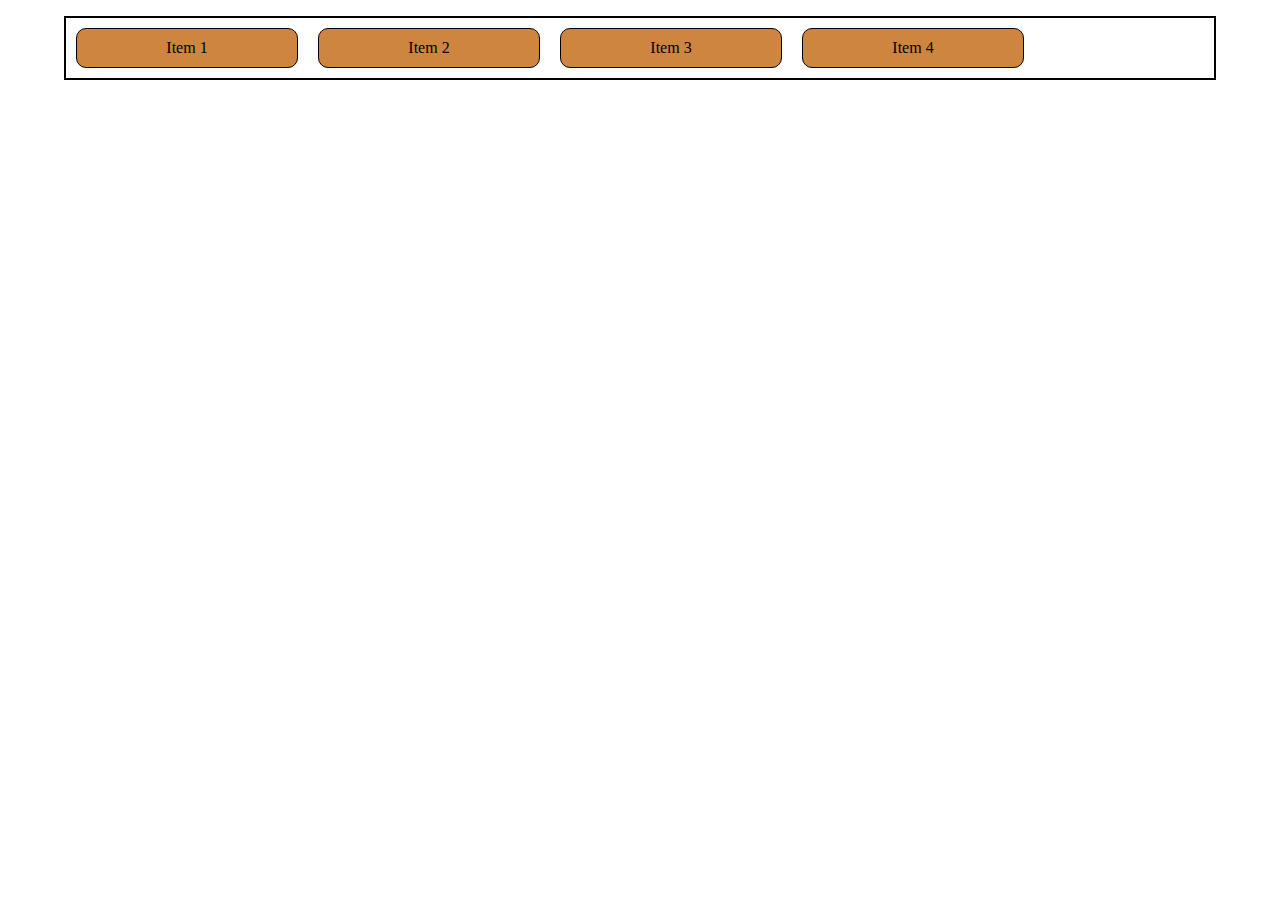
<file: flexbox/index.html>
<!DOCTYPE html>
<html lang="es">
<head>
    <meta charset="UTF-8">
    <meta http-equiv="X-UA-Compatible" content="IE=edge">
    <meta name="viewport" content="width=device-width, initial-scale=1.0">
    <title>Práctica de Flexbox</title>
    <link rel="stylesheet" href="style.css">
</head>
<body class="container">

    <div class="border flex-container">
        <div class="item">Item 1</div>
        <div class="item">Item 2</div>
        <div class="item">Item 3</div>
        <div class="item">Item 4</div>
    </div>
</body>
</html>
</file>
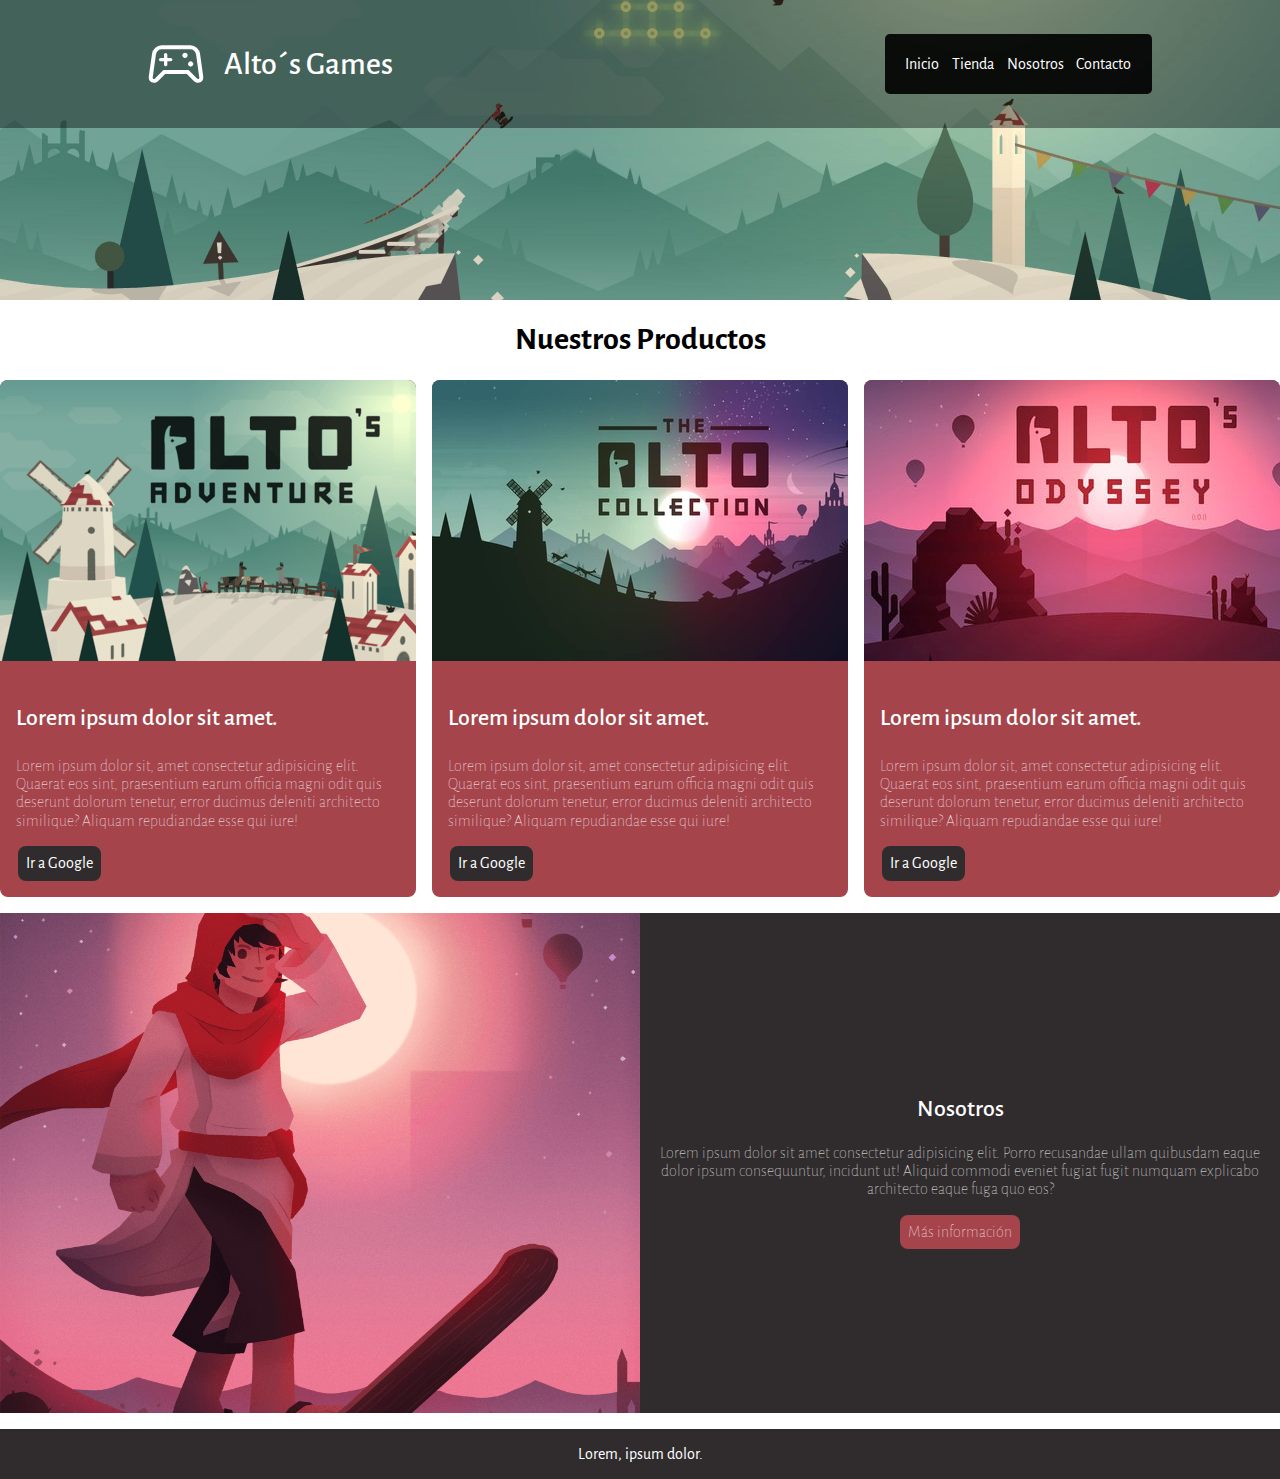
<file: altosGames.html>
<!DOCTYPE html>
<html lang="es">
<head>
    <meta charset="UTF-8">
    <meta http-equiv="X-UA-Compatible" content="IE=edge">
    <meta name="viewport" content="width=device-width, initial-scale=1.0">
    <title>Altos Games</title>
    <link rel="stylesheet" href="normalice.css">
    <link rel="preconnect" href="https://fonts.googleapis.com">
    <link rel="preconnect" href="https://fonts.gstatic.com" crossorigin>
    <link href="https://fonts.googleapis.com/css2?family=Alegreya+Sans:wght@100;300;400;500;700&display=swap" rel="stylesheet">
    <link rel="stylesheet" href="altosGames.css">
</head>
<body>
    <!--Encabezado-->
    <header class="bg-header">
        <div class="bg-navbar">
            <div class="container">
                <div class="navbar">
                    <a href="/" class="navbar-brand">
                        <img src="/assets/games.svg" alt="Games">
                        Alto´s Games
                    </a>
                    <nav class="navbar-nav">
                        <a href="#" class="navbar-link">Inicio</a>
                        <a href="#" class="navbar-link">Tienda</a>
                        <a href="#" class="navbar-link">Nosotros</a>
                        <a href="#" class="navbar-link">Contacto</a>
                    </nav>
                </div>
            </div>
        </div>
    </header>

    <!--Cards-->
    <main class="container-main">
        <h1 class="main-title">Nuestros Productos</h1>
        <section class="tienda">

            <!--Card 1-->

            <article class="card">
                <img class="card-img" src="./assets/card-1-min.png" alt="imagen-1">
                <div class="card-body">
                    <h5>Lorem ipsum dolor sit amet.</h5>
                    <p>Lorem ipsum dolor sit, amet consectetur adipisicing elit. Quaerat eos sint, praesentium earum officia magni odit quis deserunt dolorum tenetur, error ducimus deleniti architecto similique? Aliquam repudiandae esse qui iure!</p>
                    <a href="https://www.google.sv/" target="_blank" class="btn btn-dark">Ir a Google</a>
                </div>
            </article>

            <!--Card 2-->

            <article class="card">
                <img class="card-img" src="./assets/card-2-min.jpg" alt="imagen-1">
                <div class="card-body">
                    <h5>Lorem ipsum dolor sit amet.</h5>
                    <p>Lorem ipsum dolor sit, amet consectetur adipisicing elit. Quaerat eos sint, praesentium earum officia magni odit quis deserunt dolorum tenetur, error ducimus deleniti architecto similique? Aliquam repudiandae esse qui iure!</p>
                    <a href="https://www.google.sv/" target="_blank" class="btn btn-dark">Ir a Google</a>
                </div>
            </article>

            <!--Card 3-->

            <article class="card">
                <img class="card-img" src="./assets/card-3-min.jpg" alt="imagen-1">
                <div class="card-body">
                    <h5>Lorem ipsum dolor sit amet.</h5>
                    <p>Lorem ipsum dolor sit, amet consectetur adipisicing elit. Quaerat eos sint, praesentium earum officia magni odit quis deserunt dolorum tenetur, error ducimus deleniti architecto similique? Aliquam repudiandae esse qui iure!</p>
                    <a href="https://www.google.sv/" target="_blank" class="btn btn-dark">Ir a Google</a>
                </div>
            </article>
        </section>

    <!--Nosotros-->
    <section class="nosotros">
        <div class="nosotros-col-img"></div>
        <div class="nosotros-col-text">
            <div class="nosotros-body">
                <h2>Nosotros</h2>
                <p>Lorem ipsum dolor sit amet consectetur adipisicing elit. Porro recusandae ullam quibusdam eaque dolor ipsum consequuntur, incidunt ut! Aliquid commodi eveniet fugiat fugit numquam explicabo architecto eaque fuga quo eos?</p>
                <a href="#" class="btn btn-danger">Más información</a>
            </div>
        </div>
    </section>
    </main>

    <!--Footer-->
    <footer class="bg-footer">
        <div class="container">
            <p>Lorem, ipsum dolor.</p>
        </div>
    </footer>
</body>
</html>
</file>
<file: flexbox/style.css>
.container{
    width: 90%;
    margin-left: auto;
    margin-right: auto;
    margin-top: 16px;
}

.border{
    border: 2px #000 solid;
}

.item{
    background-color: peru;
    text-align: center;
    border: 1px #000 solid;
    border-radius: 10px;
    margin: 10px;
    padding: 10px;
    width: 200px;
}

.flex-container{
    display: flex;
    flex-direction: row;
    flex-wrap: wrap;
    /*justify-content: space-between;
    align-items: center;*/
}
</file>
<file: normalice.css>
/* Document
   ========================================================================== */

/**
 * 1. Correct the line height in all browsers.
 * 2. Prevent adjustments of font size after orientation changes in iOS.
 */

html {
  line-height: 1.15; /* 1 */
  -webkit-text-size-adjust: 100%; /* 2 */
}

/* Sections
   ========================================================================== */

/**
 * Remove the margin in all browsers.
 */

body {
  margin: 0;
}

/**
 * Render the `main` element consistently in IE.
 */

main {
  display: block;
}

/**
 * Correct the font size and margin on `h1` elements within `section` and
 * `article` contexts in Chrome, Firefox, and Safari.
 */

h1 {
  font-size: 2em;
  margin: 0.67em 0;
}

/* Grouping content
   ========================================================================== */

/**
 * 1. Add the correct box sizing in Firefox.
 * 2. Show the overflow in Edge and IE.
 */

hr {
  box-sizing: content-box; /* 1 */
  height: 0; /* 1 */
  overflow: visible; /* 2 */
}

/**
 * 1. Correct the inheritance and scaling of font size in all browsers.
 * 2. Correct the odd `em` font sizing in all browsers.
 */

pre {
  font-family: monospace, monospace; /* 1 */
  font-size: 1em; /* 2 */
}

/* Text-level semantics
   ========================================================================== */

/**
 * Remove the gray background on active links in IE 10.
 */

a {
  background-color: transparent;
}

/**
 * 1. Remove the bottom border in Chrome 57-
 * 2. Add the correct text decoration in Chrome, Edge, IE, Opera, and Safari.
 */

abbr[title] {
  border-bottom: none; /* 1 */
  text-decoration: underline; /* 2 */
  text-decoration: underline dotted; /* 2 */
}

/**
 * Add the correct font weight in Chrome, Edge, and Safari.
 */

b,
strong {
  font-weight: bolder;
}

/**
 * 1. Correct the inheritance and scaling of font size in all browsers.
 * 2. Correct the odd `em` font sizing in all browsers.
 */

code,
kbd,
samp {
  font-family: monospace, monospace; /* 1 */
  font-size: 1em; /* 2 */
}

/**
 * Add the correct font size in all browsers.
 */

small {
  font-size: 80%;
}

/**
 * Prevent `sub` and `sup` elements from affecting the line height in
 * all browsers.
 */

sub,
sup {
  font-size: 75%;
  line-height: 0;
  position: relative;
  vertical-align: baseline;
}

sub {
  bottom: -0.25em;
}

sup {
  top: -0.5em;
}

/* Embedded content
   ========================================================================== */

/**
 * Remove the border on images inside links in IE 10.
 */

img {
  border-style: none;
}

/* Forms
   ========================================================================== */

/**
 * 1. Change the font styles in all browsers.
 * 2. Remove the margin in Firefox and Safari.
 */

button,
input,
optgroup,
select,
textarea {
  font-family: inherit; /* 1 */
  font-size: 100%; /* 1 */
  line-height: 1.15; /* 1 */
  margin: 0; /* 2 */
}

/**
 * Show the overflow in IE.
 * 1. Show the overflow in Edge.
 */

button,
input { /* 1 */
  overflow: visible;
}

/**
 * Remove the inheritance of text transform in Edge, Firefox, and IE.
 * 1. Remove the inheritance of text transform in Firefox.
 */

button,
select { /* 1 */
  text-transform: none;
}

/**
 * Correct the inability to style clickable types in iOS and Safari.
 */

button,
[type="button"],
[type="reset"],
[type="submit"] {
  -webkit-appearance: button;
}

/**
 * Remove the inner border and padding in Firefox.
 */

button::-moz-focus-inner,
[type="button"]::-moz-focus-inner,
[type="reset"]::-moz-focus-inner,
[type="submit"]::-moz-focus-inner {
  border-style: none;
  padding: 0;
}

/**
 * Restore the focus styles unset by the previous rule.
 */

button:-moz-focusring,
[type="button"]:-moz-focusring,
[type="reset"]:-moz-focusring,
[type="submit"]:-moz-focusring {
  outline: 1px dotted ButtonText;
}

/**
 * Correct the padding in Firefox.
 */

fieldset {
  padding: 0.35em 0.75em 0.625em;
}

/**
 * 1. Correct the text wrapping in Edge and IE.
 * 2. Correct the color inheritance from `fieldset` elements in IE.
 * 3. Remove the padding so developers are not caught out when they zero out
 *    `fieldset` elements in all browsers.
 */

legend {
  box-sizing: border-box; /* 1 */
  color: inherit; /* 2 */
  display: table; /* 1 */
  max-width: 100%; /* 1 */
  padding: 0; /* 3 */
  white-space: normal; /* 1 */
}

/**
 * Add the correct vertical alignment in Chrome, Firefox, and Opera.
 */

progress {
  vertical-align: baseline;
}

/**
 * Remove the default vertical scrollbar in IE 10+.
 */

textarea {
  overflow: auto;
}

/**
 * 1. Add the correct box sizing in IE 10.
 * 2. Remove the padding in IE 10.
 */

[type="checkbox"],
[type="radio"] {
  box-sizing: border-box; /* 1 */
  padding: 0; /* 2 */
}

/**
 * Correct the cursor style of increment and decrement buttons in Chrome.
 */

[type="number"]::-webkit-inner-spin-button,
[type="number"]::-webkit-outer-spin-button {
  height: auto;
}

/**
 * 1. Correct the odd appearance in Chrome and Safari.
 * 2. Correct the outline style in Safari.
 */

[type="search"] {
  -webkit-appearance: textfield; /* 1 */
  outline-offset: -2px; /* 2 */
}

/**
 * Remove the inner padding in Chrome and Safari on macOS.
 */

[type="search"]::-webkit-search-decoration {
  -webkit-appearance: none;
}

/**
 * 1. Correct the inability to style clickable types in iOS and Safari.
 * 2. Change font properties to `inherit` in Safari.
 */

::-webkit-file-upload-button {
  -webkit-appearance: button; /* 1 */
  font: inherit; /* 2 */
}

/* Interactive
   ========================================================================== */

/*
 * Add the correct display in Edge, IE 10+, and Firefox.
 */

details {
  display: block;
}

/*
 * Add the correct display in all browsers.
 */

summary {
  display: list-item;
}

/* Misc
   ========================================================================== */

/**
 * Add the correct display in IE 10+.
 */

template {
  display: none;
}

/**
 * Add the correct display in IE 10.
 */

[hidden] {
  display: none;
}
</file>
<file: altosGames.css>
html {
    box-sizing: border-box;
}

*,
*:before,
*:after {
    box-sizing: inherit;
}

body{
    font-family: 'Alegreya Sans', sans-serif;
}

/*Encabezado*/
.container{
    width: 80%;
    max-width: 1280px;
    margin-right: auto;
    margin-left: auto;
}

.btn{
    display: inline-block;
    text-decoration: none;
    font-size: 1rem;
    padding: 0.5em;
    margin: 0 0.1em;
    border-radius: 0.5em;
}

.btn-primary{
    color: white;
    background-color: #0f2620;
}

.btn-secondary{
    color: white;
    background-color: #7BA69A;
}

.btn-danger{
    color: white;
    background-color: #a6444c;
}

.btn-light{
    color: black;
    background-color: #DDF2CE;
}

.btn-dark{
    color: white;
    background-color: #302c2d;
}

.bg-header{
    background-image: url('./assets/bg-header-min.jpg');
    background-repeat: no-repeat;
    background-position: center;
    background-size: cover;
    height: 18.75em;
}

.bg-navbar{
    background-color: rgba(0, 0, 0, 0.4);
    padding: 1em 0;
}

.navbar{
    display: flex;
    flex-direction: column;
    align-items: center;
}

@media (min-width: 768px){
    .navbar{
        flex-direction: row;
        justify-content: space-between;
    }
}

.navbar-brand{
    display: flex;
    flex-direction: column;
    align-items: center;
    color: white;
    font-size: 2rem;
    text-decoration: none;
    font-weight: 500;
    margin-bottom: 1em;
}

@media (min-width:768px){
    .navbar-brand{
        flex-direction: row;
        padding: 1rem;
        margin-bottom: 0;
        gap: 0.50em;
    }
}

.navbar-brand img{
    width: 2em;
}

.navbar-nav{
    background-color: rgba(0, 0, 0, 0.9);
    padding: 1em;
    border-radius: 0.3em;
}

.navbar-link{
    display: inline-block;
    padding: 0.3em;
    text-decoration: none;
    color: white;
}

.navbar-link:hover{
    background-color: white;
    color: black;
    border-radius: 0.5em;
}

/*Main*/
.main{
    background-color: white;
    padding: 0.3em;
    margin-top: -2em;
    border-radius: 0.3em;
}

.main-title{
    text-align: center;
}

/*Cards nuestros prodcutos*/
.card{
    background-color: #a6444c;
    color: white;
    overflow: hidden;
    border-radius: 0.5em;
    margin-bottom: 1em;
}

@media (min-width:768px){
    .tienda{
        display: flex;
        gap: 1em;
    }
}

.card-img{
    widows: 100%;
}

.card-body{
    padding: 1em;
}

.card-body h5{
    font-size: 1.5rem;
    margin: 1em 0;
    font-weight: 500;
}

.card-body p{
    font-weight: 200;
}

/*Nosotros*/
.nosotros{
    display: flex;
    flex-direction: column;
    align-items: center;
    margin-bottom: 1em;
    background-color: #302c2d;
    color: white;
}


.nosotros-col-img{
    background-image: url('./assets/nosotros-min.png');
    background-repeat: no-repeat;
    background-position: center;
    background-size: cover;
    height: 21.875em;
    width: 100%;
    order: 2;
}

.nosotros-col-text{
    order: 1;
}

@media (min-width:576px){
    .nosotros-col-img{
        height: 31.25em;
    }
}

@media(min-width:768px){
    .nosotros{
        flex-direction: row;
    }
    .nosotros-col-img{
        order: 1;
        flex: 1 1 0;
    }
    .nosotros-col-text{
        order: 2;
        flex: 1 1 0;
    }
}

.nosotros-body{
    padding: 1em;
    text-align: center;
    font-weight: 200;
}

.nosotros-body h2{
    font-weight: 500;
}

/*Footer*/
.bg-footer{
    background-color: #302c2d;
    color: white;
}

.bg-footer p{
    margin: 0;
    padding: 1em 0;
    text-align: center;
}
</file>
